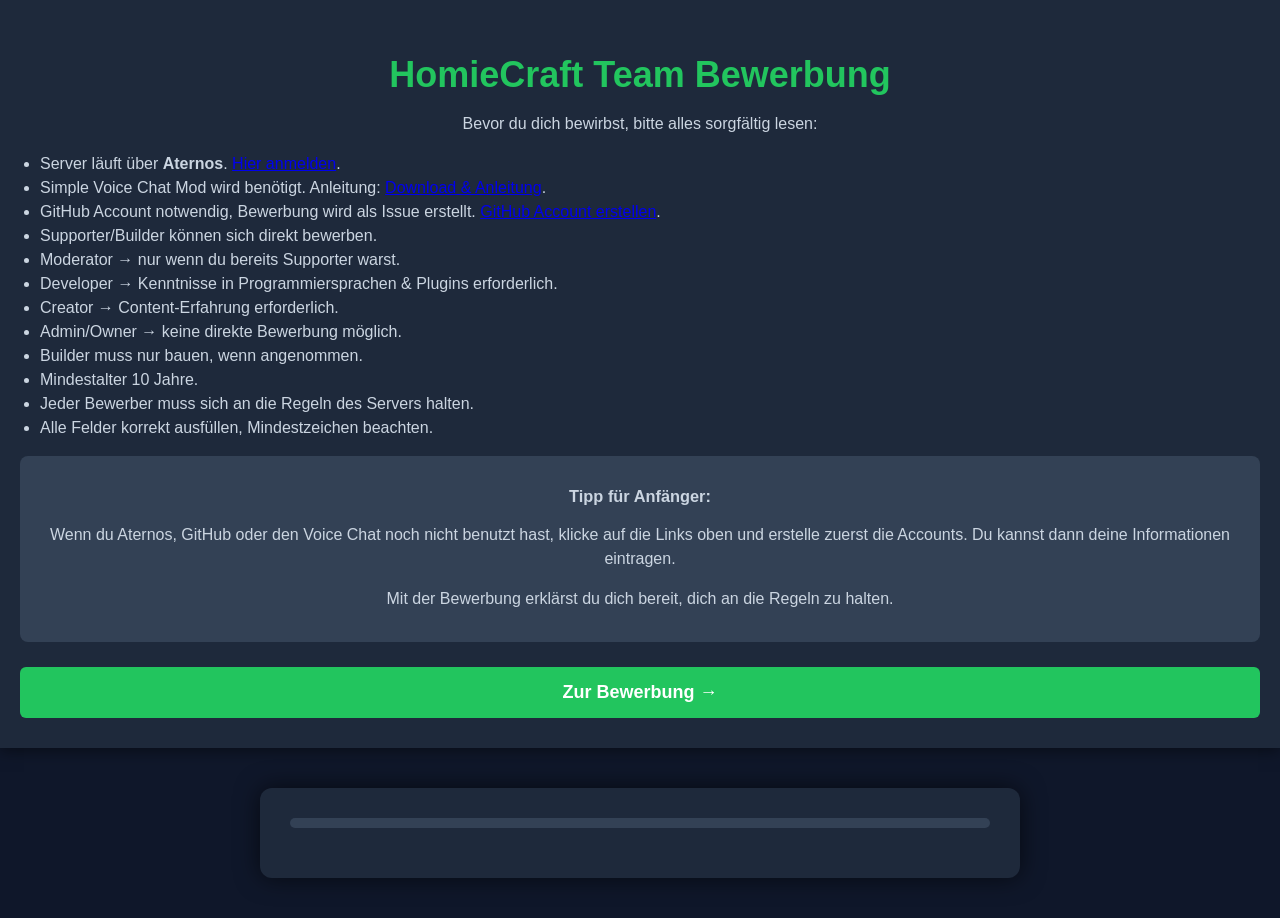
<file: bewerbung.html>
<!DOCTYPE html>
<html lang="de">
<head>
<meta charset="UTF-8">
<title>HomieCraft Team Bewerbung</title>
<style>
body {background:#0f172a; font-family:Arial,sans-serif; color:white; margin:0; padding:0;}
header {background:#1e293b; padding:30px 20px; text-align:center; box-shadow:0 2px 15px rgba(0,0,0,0.5);}
header h1 {color:#22c55e; font-size:36px; margin-bottom:10px;}
header p, header li {color:#cbd5e1; font-size:16px; line-height:1.5;}
.container {background:#1e293b; padding:30px; border-radius:12px; width:700px; max-width:95%; margin:40px auto; box-shadow:0 0 25px rgba(0,0,0,0.6);}
label {display:block; margin-top:15px; font-weight:bold; color:#cbd5e1;}
input, select, textarea, button {width:100%; padding:12px; margin-top:5px; border-radius:6px; border:none; background:#334155; color:white; font-size:14px; box-sizing:border-box;}
textarea {resize: vertical;}
button {margin-top:25px; padding:15px; border:none; border-radius:6px; background:#22c55e; font-size:18px; font-weight:bold; cursor:pointer; transition:0.2s;}
button:hover {background:#16a34a;}
.page {display:none;}
.page.active {display:block;}
.progress {margin-bottom:20px; background:#334155; border-radius:6px; overflow:hidden; height:10px;}
.progress-bar {height:10px; background:#22c55e; width:0%; transition:0.3s;}
.error {color:#f87171; font-size:12px; margin-top:3px; display:block;}
#status {margin-top:20px; text-align:center; font-weight:bold; color:#facc15;}
ul {text-align:left; padding-left:20px;}
.info-box {background:#334155; padding:15px; border-radius:8px; margin-top:15px; font-size:14px; color:#cbd5e1;}
.info-box a {color:#22c55e; text-decoration:underline;}
</style>
</head>
<body>

<header>
<h1>HomieCraft Team Bewerbung</h1>
<p>Bevor du dich bewirbst, bitte alles sorgfältig lesen:</p>
<ul>
<li>Server läuft über <strong>Aternos</strong>. <a href="https://aternos.org/" target="_blank">Hier anmelden</a>.</li>
<li>Simple Voice Chat Mod wird benötigt. Anleitung: <a href="https://www.curseforge.com/minecraft/mc-mods/simple-voice-chat" target="_blank">Download & Anleitung</a>.</li>
<li>GitHub Account notwendig, Bewerbung wird als Issue erstellt. <a href="https://github.com/join" target="_blank">GitHub Account erstellen</a>.</li>
<li>Supporter/Builder können sich direkt bewerben.</li>
<li>Moderator → nur wenn du bereits Supporter warst.</li>
<li>Developer → Kenntnisse in Programmiersprachen & Plugins erforderlich.</li>
<li>Creator → Content-Erfahrung erforderlich.</li>
<li>Admin/Owner → keine direkte Bewerbung möglich.</li>
<li>Builder muss nur bauen, wenn angenommen.</li>
<li>Mindestalter 10 Jahre.</li>
<li>Jeder Bewerber muss sich an die Regeln des Servers halten.</li>
<li>Alle Felder korrekt ausfüllen, Mindestzeichen beachten.</li>
</ul>
<div class="info-box">
<h3>Tipp für Anfänger:</h3>
<p>Wenn du Aternos, GitHub oder den Voice Chat noch nicht benutzt hast, klicke auf die Links oben und erstelle zuerst die Accounts. Du kannst dann deine Informationen eintragen.</p>
<p>Mit der Bewerbung erklärst du dich bereit, dich an die Regeln zu halten.</p>
</div>
<button type="button" onclick="showPage(0)">Zur Bewerbung →</button>
</header>

<div class="container">
<div class="progress"><div class="progress-bar" id="progress"></div></div>
<form id="form">

<!-- Seite 1: Basisinformationen -->
<div class="page" id="page0">
<label>Minecraft Name *</label>
<input type="text" id="name" placeholder="Dein Minecraft-Name">
<span class="error" id="nameError"></span>

<label>Alter * (mindestens 10 Jahre)</label>
<input type="number" id="alter" placeholder="z.B. 16">
<span class="error" id="alterError"></span>

<label>Aternos Benutzername (optional)</label>
<input type="text" id="aternos" placeholder="Dein Aternos-Username">
<span class="error" id="aternosError"></span>

<label>Simple Voice Chat Mod installiert? *</label>
<select id="voice">
<option value="">Bitte wählen</option>
<option>Ja</option>
<option>Nein</option>
</select>
<span class="error" id="voiceError"></span>

<label>Welchen Rang hattest du vorher? *</label>
<select id="prevRang">
<option value="">Bitte wählen</option>
<option>Keinen</option>
<option>Premium</option>
<option>Supreme</option>
<option>VIP</option>
<option>Homie</option>
<option>Supporter</option>
<option>Builder</option>
<option>Moderator</option>
<option>Developer</option>
<option>Creator</option>
</select>
<span class="error" id="prevRangError"></span>

<label>Für welchen Rang bewirbst du dich? *</label>
<select id="rang">
<option value="">Bitte wählen</option>
<option>Supporter</option>
<option>Builder</option>
<option>Moderator</option>
<option>Developer</option>
<option>Creator</option>
<option disabled>Admin</option>
<option disabled>Owner</option>
</select>
<span class="error" id="rangError"></span>

<button type="button" onclick="nextPage(0)">Weiter →</button>
</div>

<!-- Seite 2: Spiel & Erfahrung -->
<div class="page" id="page1">
<label>Wie lange spielst du schon Minecraft? *</label>
<input type="text" id="mczeit" placeholder="z.B. 5 Jahre">
<span class="error" id="mczeitError"></span>

<label>Wie viele Stunden pro Woche kannst du spielen? *</label>
<input type="text" id="zeit" placeholder="z.B. 10-15 Stunden">
<span class="error" id="zeitError"></span>

<div id="dynamicQuestions"></div>

<button type="button" onclick="prevPage(1)">← Zurück</button>
<button type="button" onclick="nextPage(1)">Weiter →</button>
</div>

<!-- Seite 3: Motivation & Stärken -->
<div class="page" id="page2">
<label>Warum willst du ins Team? *</label>
<textarea id="warum" rows="5" placeholder="Mindestens 20 Zeichen"></textarea>
<span class="error" id="warumError"></span>

<label>Was sind deine Stärken? *</label>
<textarea id="staerken" rows="4" placeholder="Mindestens 10 Zeichen"></textarea>
<span class="error" id="staerkenError"></span>

<button type="button" onclick="prevPage(2)">← Zurück</button>
<button type="button" onclick="nextPage(2)">Weiter →</button>
</div>

<!-- Seite 4: Übersicht -->
<div class="page" id="page3">
<h3>Überprüfung deiner Angaben</h3>
<div id="review" style="margin-bottom:20px;"></div>

<button type="button" onclick="prevPage(3)">← Zurück</button>
<button type="submit">Bewerbung abschicken</button>
</div>

</form>
<div id="status"></div>
</div>

<script>
let currentPage = 0;
function showPage(page){
    document.querySelectorAll('.page').forEach(p=>p.classList.remove('active'));
    document.getElementById('page'+page).classList.add('active');
    currentPage=page;
    updateProgress();
}

function updateProgress(){
    document.getElementById("progress").style.width=(currentPage/3*100)+"%";
}

function clearErrors(){document.querySelectorAll('.error').forEach(e=>e.innerText="");}

function nextPage(page){
    clearErrors();
    let valid=true;
    const name=document.getElementById("name").value.trim();
    const alter=parseInt(document.getElementById("alter").value);
    const rang=document.getElementById("rang").value;
    const prevRang=document.getElementById("prevRang").value;
    const voice=document.getElementById("voice").value;
    const mczeit=document.getElementById("mczeit").value.trim();
    const zeit=document.getElementById("zeit").value.trim();
    const warum=document.getElementById("warum").value.trim();
    const staerken=document.getElementById("staerken").value.trim();
    const namePattern=/^[a-zA-Z0-9_]{3,16}$/;

    if(page===0){
        if(!namePattern.test(name)){document.getElementById("nameError").innerText="3-16 Zeichen, nur Buchstaben, Zahlen, Unterstriche"; valid=false;}
        if(!alter || alter<10){document.getElementById("alterError").innerText="Mindestalter 10 Jahre"; valid=false;}
        if(!rang){document.getElementById("rangError").innerText="Bitte Bewerbungsrang wählen"; valid=false;}
        if((rang==="Moderator") && prevRang!=="Supporter"){document.getElementById("rangError").innerText="Moderator nur, wenn bereits Supporter"; valid=false;}
        if((rang==="Developer") && prevRang!=="Developer" && prevRang!=="Supporter"){document.getElementById("rangError").innerText="Developer nur mit Erfahrung"; valid=false;}
        if(!voice){document.getElementById("voiceError").innerText="Bitte beantworten"; valid=false;}
    }

    if(page===1){
        if(mczeit.length<3){document.getElementById("mczeitError").innerText="Bitte realistische Spielzeit angeben"; valid=false;}
        if(zeit.length<2){document.getElementById("zeitError").innerText="Bitte Stunden/Woche angeben"; valid=false;}
        showDynamicQuestions();
        // Prüfe dynamische Felder
        const dynInputs=document.querySelectorAll("#dynamicQuestions input,#dynamicQuestions textarea");
        dynInputs.forEach(inp=>{
            if(inp.hasAttribute("required") && !inp.value.trim()){
                inp.nextElementSibling? inp.nextElementSibling.innerText="Pflichtfeld" : null;
                valid=false;
            }
        });
    }

    if(page===2){
        if(warum.length<20){document.getElementById("warumError").innerText="Mindestens 20 Zeichen"; valid=false;}
        if(staerken.length<10){document.getElementById("staerkenError").innerText="Mindestens 10 Zeichen"; valid=false;}
    }

    if(!valid) return;
    document.getElementById("page"+page).classList.remove("active");
    currentPage=page+1;
    document.getElementById("page"+currentPage).classList.add("active");
    updateProgress();
    if(currentPage===3) showReview();
}

// vorherige Seite
function prevPage(page){
    document.getElementById("page"+page).classList.remove("active");
    currentPage=page-1;
    document.getElementById("page"+currentPage).classList.add("active");
    updateProgress();
}

// Dynamische Fragen
function showDynamicQuestions(){
    const rang=document.getElementById("rang").value;
    const container=document.getElementById("dynamicQuestions");
    container.innerHTML="";
    if(rang==="Builder"){
        container.innerHTML=`
<label>Bauerfahrung *</label>
<textarea id="builderExp" rows="3" required></textarea>
<label>Bauidee / Skizzen</label>
<textarea id="builderIdea" rows="3"></textarea>
<label>Lieblingsbau-Stil *</label>
<input type="text" id="builderStyle" required>
<label>Lieblingsbauprojekt *</label>
<input type="text" id="builderFav" required>`;
    } else if(rang==="Moderator"){
        container.innerHTML=`
<label>Regelverstöße Umgang *</label>
<textarea id="modRegel" rows="3" required></textarea>
<label>Moderation Erfahrung *</label>
<textarea id="modExp" rows="3" required></textarea>
<label>Lieblingsregel *</label>
<input type="text" id="modRuleFav" required>
<label>Teamfähigkeit *</label>
<input type="text" id="modTeam" required>`;
    } else if(rang==="Developer"){
        container.innerHTML=`
<label>Programmiersprachen *</label>
<input type="text" id="devLangs" required>
<label>Plugin/Mod Erfahrung *</label>
<textarea id="devExp" rows="3" required></textarea>
<label>Lieblingsprojekt *</label>
<input type="text" id="devFavProject" required>
<label>Bevorzugte Plugins/Tools *</label>
<input type="text" id="devPrefPlugins" required>`;
    } else if(rang==="Creator"){
        container.innerHTML=`
<label>Content-Art *</label>
<input type="text" id="creatorType" required>
<label>Portfolio/Channel *</label>
<input type="text" id="creatorLink" required>
<label>Zielgruppe *</label>
<input type="text" id="creatorTarget" required>
<label>Lieblingsprojekt *</label>
<input type="text" id="creatorFav" required>`;
    }
}

// Review-Seite
function showReview(){
    const name=document.getElementById("name").value.trim();
    const alter=document.getElementById("alter").value;
    const aternos=document.getElementById("aternos").value.trim() || "Nicht angegeben";
    const rang=document.getElementById("rang").value;
    const prevRang=document.getElementById("prevRang").value;
    const mczeit=document.getElementById("mczeit").value.trim();
    const zeit=document.getElementById("zeit").value.trim();
    const warum=document.getElementById("warum").value.trim();
    const staerken=document.getElementById("staerken").value.trim();
    const voice=document.getElementById("voice").value;

    let extra="";
    const dynInputs=document.querySelectorAll("#dynamicQuestions input,#dynamicQuestions textarea");
    dynInputs.forEach(inp=>{
        extra+=`<b>${inp.previousElementSibling.innerText.replace('*','')}</b>: ${inp.value}<br>`;
    });

    document.getElementById("review").innerHTML=`
<b>Minecraft Name:</b> ${name}<br>
<b>Rang:</b> ${rang}<br>
<b>Alter:</b> ${alter}<br>
<b>Aternos:</b> ${aternos}<br>
<b>Simple Voice Chat:</b> ${voice}<br>
<b>Vorheriger Rang:</b> ${prevRang}<br>
<b>Spielzeit:</b> ${mczeit}<br>
<b>Stunden/Woche:</b> ${zeit}<br>
${extra}
<b>Motivation:</b> ${warum}<br>
<b>Stärken:</b> ${staerken}<br>`;
}

// GitHub Issue erstellen
document.getElementById("form").addEventListener("submit", function(e){
    e.preventDefault();
    const name=document.getElementById("name").value.trim();
    const rang=document.getElementById("rang").value;
    const alter=document.getElementById("alter").value;
    const aternos=document.getElementById("aternos").value.trim() || "Nicht angegeben";
    const prevRang=document.getElementById("prevRang").value;
    const voice=document.getElementById("voice").value;
    const mczeit=document.getElementById("mczeit").value.trim();
    const zeit=document.getElementById("zeit").value.trim();
    const warum=document.getElementById("warum").value.trim();
    const staerken=document.getElementById("staerken").value.trim();

    let extraText="";
    const dynInputs=document.querySelectorAll("#dynamicQuestions input,#dynamicQuestions textarea");
    dynInputs.forEach(inp=>{
        extraText+=`${inp.previousElementSibling.innerText.replace('*','')}: ${inp.value}\n`;
    });

    const issueTitle=`[Bewerbung] ${name} - ${rang}`;
    const issueBody=`Minecraft Name: ${name}
Rang: ${rang}
Alter: ${alter}
Aternos: ${aternos}
Simple Voice Chat: ${voice}
Vorheriger Rang: ${prevRang}
Spielzeit: ${mczeit}
Stunden/Woche: ${zeit}
${extraText}
Motivation: ${warum}
Stärken: ${staerken}`;

    const repo="https://github.com/HomieCraft/HomieCraft-Test/issues/new";
    const url=`${repo}?title=${encodeURIComponent(issueTitle)}&body=${encodeURIComponent(issueBody)}`;
    window.open(url,"_blank");
    document.getElementById("status").innerText="GitHub Issue wird geöffnet…";
});
</script>

</body>
</html>
</file>
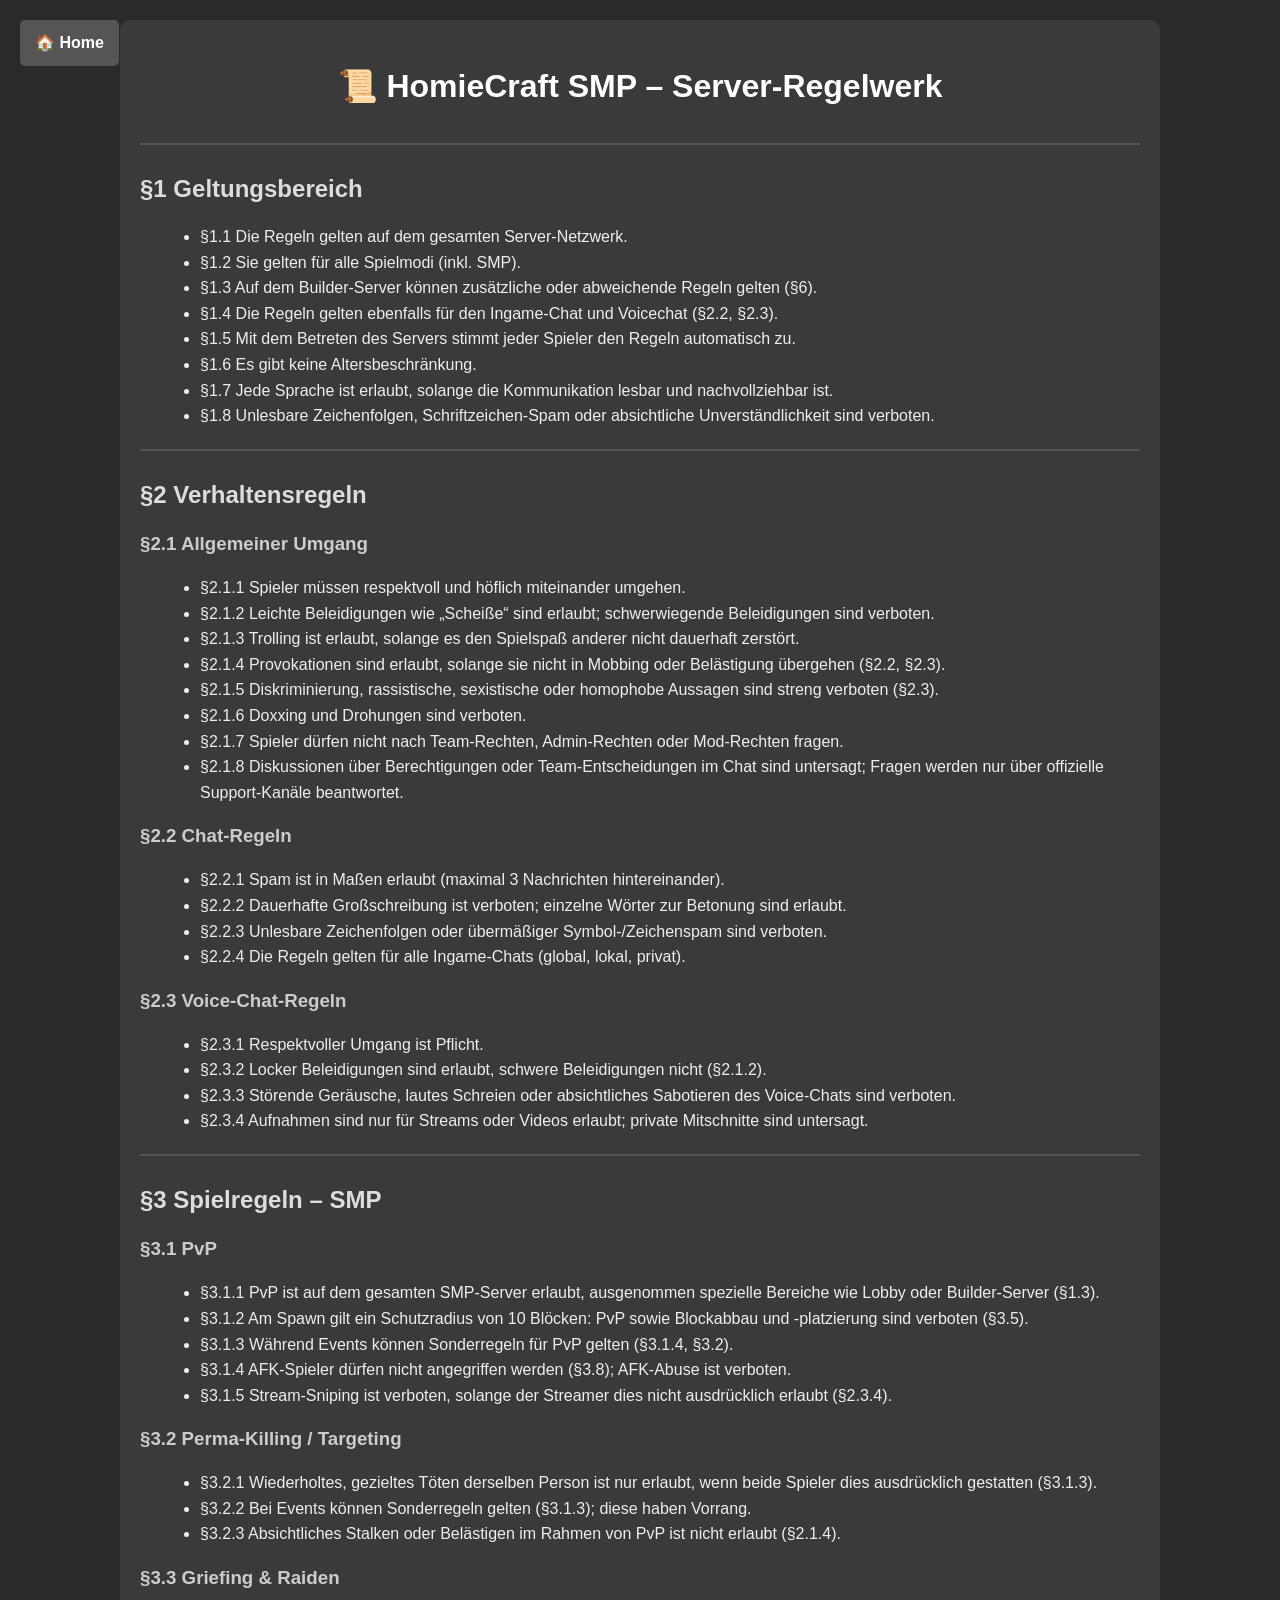
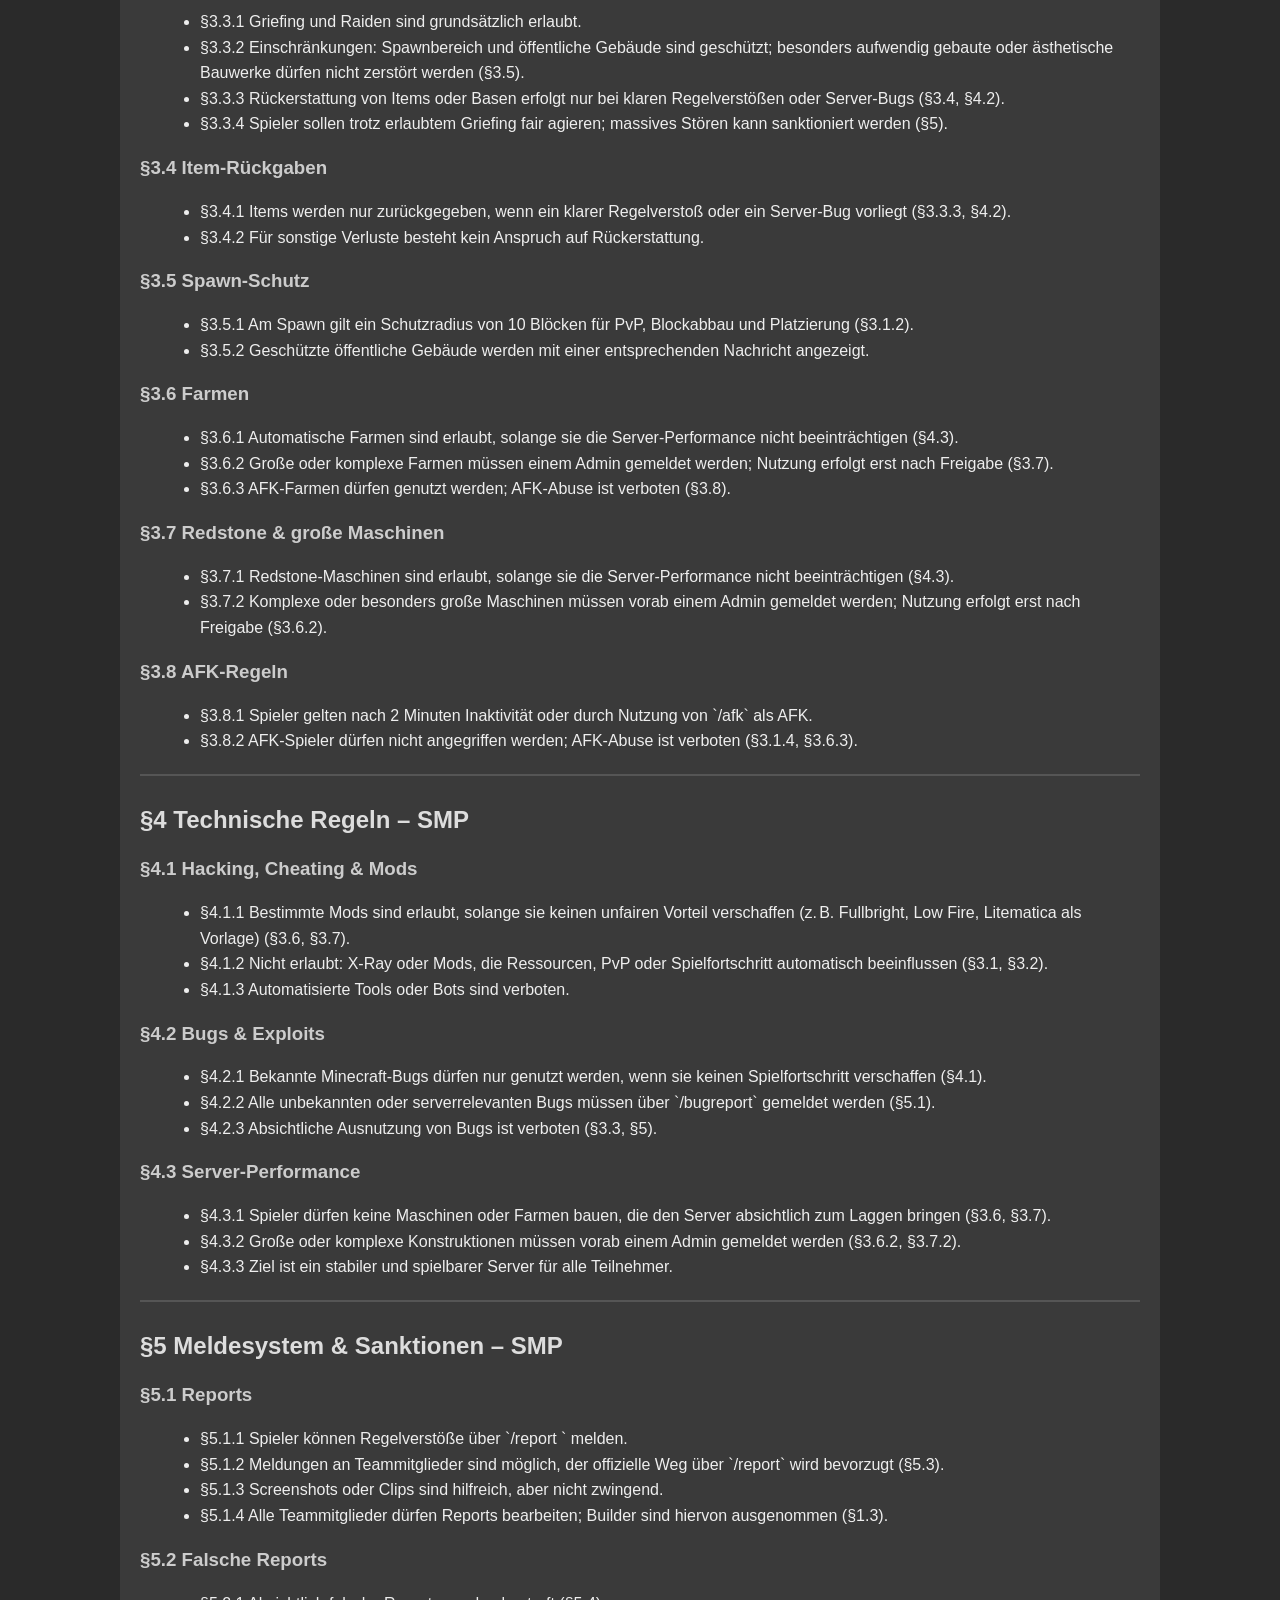
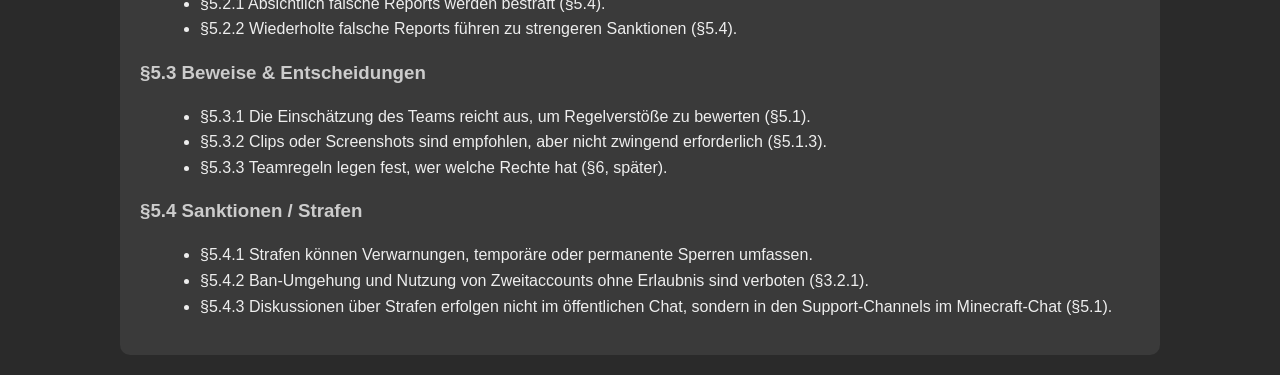
<file: regelwerk.html>
<!DOCTYPE html>
<html lang="de">
<head>
<meta charset="UTF-8">
<title>HomieCraft SMP - Regelwerk</title>
<style>
body {
    margin: 0;
    font-family: Arial, sans-serif;
    background-color: #2a2a2a;
    color: #ffffff;
    line-height: 1.6;
    padding: 20px;
}

.container {
    max-width: 1000px;
    margin: 0 auto;
    padding: 20px;
    background-color: #3a3a3a;
    border-radius: 10px;
}

h1 {
    text-align: center;
    color: #ffffff;
    margin-bottom: 30px;
}

h2 {
    color: #dddddd;
    margin-top: 25px;
    margin-bottom: 10px;
}

h3 {
    color: #cccccc;
    margin-top: 15px;
    margin-bottom: 5px;
}

p, li {
    color: #eeeeee;
}

ul {
    margin-left: 20px;
}

hr {
    border: 1px solid #555555;
    margin: 20px 0;
}

/* Home Button */
#homeBtn {
    position: fixed;
    top: 20px;
    left: 20px;
    background-color: #555555;
    color: #ffffff;
    text-decoration: none;
    padding: 10px 15px;
    border-radius: 5px;
    font-weight: bold;
    z-index: 10;
    transition: 0.3s;
}

#homeBtn:hover {
    background-color: #777777;
}
</style>
</head>
<body>

<a href="index.html" id="homeBtn">🏠 Home</a>

<div class="container">
<h1>📜 HomieCraft SMP – Server-Regelwerk</h1>

<hr>
<h2>§1 Geltungsbereich</h2>
<ul>
<li>§1.1 Die Regeln gelten auf dem gesamten Server-Netzwerk.</li>
<li>§1.2 Sie gelten für alle Spielmodi (inkl. SMP).</li>
<li>§1.3 Auf dem Builder-Server können zusätzliche oder abweichende Regeln gelten (§6).</li>
<li>§1.4 Die Regeln gelten ebenfalls für den Ingame-Chat und Voicechat (§2.2, §2.3).</li>
<li>§1.5 Mit dem Betreten des Servers stimmt jeder Spieler den Regeln automatisch zu.</li>
<li>§1.6 Es gibt keine Altersbeschränkung.</li>
<li>§1.7 Jede Sprache ist erlaubt, solange die Kommunikation lesbar und nachvollziehbar ist.</li>
<li>§1.8 Unlesbare Zeichenfolgen, Schriftzeichen-Spam oder absichtliche Unverständlichkeit sind verboten.</li>
</ul>

<hr>
<h2>§2 Verhaltensregeln</h2>

<h3>§2.1 Allgemeiner Umgang</h3>
<ul>
<li>§2.1.1 Spieler müssen respektvoll und höflich miteinander umgehen.</li>
<li>§2.1.2 Leichte Beleidigungen wie „Scheiße“ sind erlaubt; schwerwiegende Beleidigungen sind verboten.</li>
<li>§2.1.3 Trolling ist erlaubt, solange es den Spielspaß anderer nicht dauerhaft zerstört.</li>
<li>§2.1.4 Provokationen sind erlaubt, solange sie nicht in Mobbing oder Belästigung übergehen (§2.2, §2.3).</li>
<li>§2.1.5 Diskriminierung, rassistische, sexistische oder homophobe Aussagen sind streng verboten (§2.3).</li>
<li>§2.1.6 Doxxing und Drohungen sind verboten.</li>
<li>§2.1.7 Spieler dürfen nicht nach Team-Rechten, Admin-Rechten oder Mod-Rechten fragen.</li>
<li>§2.1.8 Diskussionen über Berechtigungen oder Team-Entscheidungen im Chat sind untersagt; Fragen werden nur über offizielle Support-Kanäle beantwortet.</li>
</ul>

<h3>§2.2 Chat-Regeln</h3>
<ul>
<li>§2.2.1 Spam ist in Maßen erlaubt (maximal 3 Nachrichten hintereinander).</li>
<li>§2.2.2 Dauerhafte Großschreibung ist verboten; einzelne Wörter zur Betonung sind erlaubt.</li>
<li>§2.2.3 Unlesbare Zeichenfolgen oder übermäßiger Symbol-/Zeichenspam sind verboten.</li>
<li>§2.2.4 Die Regeln gelten für alle Ingame-Chats (global, lokal, privat).</li>
</ul>

<h3>§2.3 Voice-Chat-Regeln</h3>
<ul>
<li>§2.3.1 Respektvoller Umgang ist Pflicht.</li>
<li>§2.3.2 Locker Beleidigungen sind erlaubt, schwere Beleidigungen nicht (§2.1.2).</li>
<li>§2.3.3 Störende Geräusche, lautes Schreien oder absichtliches Sabotieren des Voice-Chats sind verboten.</li>
<li>§2.3.4 Aufnahmen sind nur für Streams oder Videos erlaubt; private Mitschnitte sind untersagt.</li>
</ul>

<hr>
<h2>§3 Spielregeln – SMP</h2>

<h3>§3.1 PvP</h3>
<ul>
<li>§3.1.1 PvP ist auf dem gesamten SMP-Server erlaubt, ausgenommen spezielle Bereiche wie Lobby oder Builder-Server (§1.3).</li>
<li>§3.1.2 Am Spawn gilt ein Schutzradius von 10 Blöcken: PvP sowie Blockabbau und -platzierung sind verboten (§3.5).</li>
<li>§3.1.3 Während Events können Sonderregeln für PvP gelten (§3.1.4, §3.2).</li>
<li>§3.1.4 AFK-Spieler dürfen nicht angegriffen werden (§3.8); AFK-Abuse ist verboten.</li>
<li>§3.1.5 Stream-Sniping ist verboten, solange der Streamer dies nicht ausdrücklich erlaubt (§2.3.4).</li>
</ul>

<h3>§3.2 Perma-Killing / Targeting</h3>
<ul>
<li>§3.2.1 Wiederholtes, gezieltes Töten derselben Person ist nur erlaubt, wenn beide Spieler dies ausdrücklich gestatten (§3.1.3).</li>
<li>§3.2.2 Bei Events können Sonderregeln gelten (§3.1.3); diese haben Vorrang.</li>
<li>§3.2.3 Absichtliches Stalken oder Belästigen im Rahmen von PvP ist nicht erlaubt (§2.1.4).</li>
</ul>

<h3>§3.3 Griefing & Raiden</h3>
<ul>
<li>§3.3.1 Griefing und Raiden sind grundsätzlich erlaubt.</li>
<li>§3.3.2 Einschränkungen: Spawnbereich und öffentliche Gebäude sind geschützt; besonders aufwendig gebaute oder ästhetische Bauwerke dürfen nicht zerstört werden (§3.5).</li>
<li>§3.3.3 Rückerstattung von Items oder Basen erfolgt nur bei klaren Regelverstößen oder Server-Bugs (§3.4, §4.2).</li>
<li>§3.3.4 Spieler sollen trotz erlaubtem Griefing fair agieren; massives Stören kann sanktioniert werden (§5).</li>
</ul>

<h3>§3.4 Item-Rückgaben</h3>
<ul>
<li>§3.4.1 Items werden nur zurückgegeben, wenn ein klarer Regelverstoß oder ein Server-Bug vorliegt (§3.3.3, §4.2).</li>
<li>§3.4.2 Für sonstige Verluste besteht kein Anspruch auf Rückerstattung.</li>
</ul>

<h3>§3.5 Spawn-Schutz</h3>
<ul>
<li>§3.5.1 Am Spawn gilt ein Schutzradius von 10 Blöcken für PvP, Blockabbau und Platzierung (§3.1.2).</li>
<li>§3.5.2 Geschützte öffentliche Gebäude werden mit einer entsprechenden Nachricht angezeigt.</li>
</ul>

<h3>§3.6 Farmen</h3>
<ul>
<li>§3.6.1 Automatische Farmen sind erlaubt, solange sie die Server-Performance nicht beeinträchtigen (§4.3).</li>
<li>§3.6.2 Große oder komplexe Farmen müssen einem Admin gemeldet werden; Nutzung erfolgt erst nach Freigabe (§3.7).</li>
<li>§3.6.3 AFK-Farmen dürfen genutzt werden; AFK-Abuse ist verboten (§3.8).</li>
</ul>

<h3>§3.7 Redstone & große Maschinen</h3>
<ul>
<li>§3.7.1 Redstone-Maschinen sind erlaubt, solange sie die Server-Performance nicht beeinträchtigen (§4.3).</li>
<li>§3.7.2 Komplexe oder besonders große Maschinen müssen vorab einem Admin gemeldet werden; Nutzung erfolgt erst nach Freigabe (§3.6.2).</li>
</ul>

<h3>§3.8 AFK-Regeln</h3>
<ul>
<li>§3.8.1 Spieler gelten nach 2 Minuten Inaktivität oder durch Nutzung von `/afk` als AFK.</li>
<li>§3.8.2 AFK-Spieler dürfen nicht angegriffen werden; AFK-Abuse ist verboten (§3.1.4, §3.6.3).</li>
</ul>

<hr>
<h2>§4 Technische Regeln – SMP</h2>

<h3>§4.1 Hacking, Cheating & Mods</h3>
<ul>
<li>§4.1.1 Bestimmte Mods sind erlaubt, solange sie keinen unfairen Vorteil verschaffen (z. B. Fullbright, Low Fire, Litematica als Vorlage) (§3.6, §3.7).</li>
<li>§4.1.2 Nicht erlaubt: X-Ray oder Mods, die Ressourcen, PvP oder Spielfortschritt automatisch beeinflussen (§3.1, §3.2).</li>
<li>§4.1.3 Automatisierte Tools oder Bots sind verboten.</li>
</ul>

<h3>§4.2 Bugs & Exploits</h3>
<ul>
<li>§4.2.1 Bekannte Minecraft-Bugs dürfen nur genutzt werden, wenn sie keinen Spielfortschritt verschaffen (§4.1).</li>
<li>§4.2.2 Alle unbekannten oder serverrelevanten Bugs müssen über `/bugreport` gemeldet werden (§5.1).</li>
<li>§4.2.3 Absichtliche Ausnutzung von Bugs ist verboten (§3.3, §5).</li>
</ul>

<h3>§4.3 Server-Performance</h3>
<ul>
<li>§4.3.1 Spieler dürfen keine Maschinen oder Farmen bauen, die den Server absichtlich zum Laggen bringen (§3.6, §3.7).</li>
<li>§4.3.2 Große oder komplexe Konstruktionen müssen vorab einem Admin gemeldet werden (§3.6.2, §3.7.2).</li>
<li>§4.3.3 Ziel ist ein stabiler und spielbarer Server für alle Teilnehmer.</li>
</ul>

<hr>
<h2>§5 Meldesystem & Sanktionen – SMP</h2>

<h3>§5.1 Reports</h3>
<ul>
<li>§5.1.1 Spieler können Regelverstöße über `/report <Spieler>` melden.</li>
<li>§5.1.2 Meldungen an Teammitglieder sind möglich, der offizielle Weg über `/report` wird bevorzugt (§5.3).</li>
<li>§5.1.3 Screenshots oder Clips sind hilfreich, aber nicht zwingend.</li>
<li>§5.1.4 Alle Teammitglieder dürfen Reports bearbeiten; Builder sind hiervon ausgenommen (§1.3).</li>
</ul>

<h3>§5.2 Falsche Reports</h3>
<ul>
<li>§5.2.1 Absichtlich falsche Reports werden bestraft (§5.4).</li>
<li>§5.2.2 Wiederholte falsche Reports führen zu strengeren Sanktionen (§5.4).</li>
</ul>

<h3>§5.3 Beweise & Entscheidungen</h3>
<ul>
<li>§5.3.1 Die Einschätzung des Teams reicht aus, um Regelverstöße zu bewerten (§5.1).</li>
<li>§5.3.2 Clips oder Screenshots sind empfohlen, aber nicht zwingend erforderlich (§5.1.3).</li>
<li>§5.3.3 Teamregeln legen fest, wer welche Rechte hat (§6, später).</li>
</ul>

<h3>§5.4 Sanktionen / Strafen</h3>
<ul>
<li>§5.4.1 Strafen können Verwarnungen, temporäre oder permanente Sperren umfassen.</li>
<li>§5.4.2 Ban-Umgehung und Nutzung von Zweitaccounts ohne Erlaubnis sind verboten (§3.2.1).</li>
<li>§5.4.3 Diskussionen über Strafen erfolgen nicht im öffentlichen Chat, sondern in den Support-Channels im Minecraft-Chat (§5.1).</li>
</ul>

</div>
</body>
</html>
</file>
